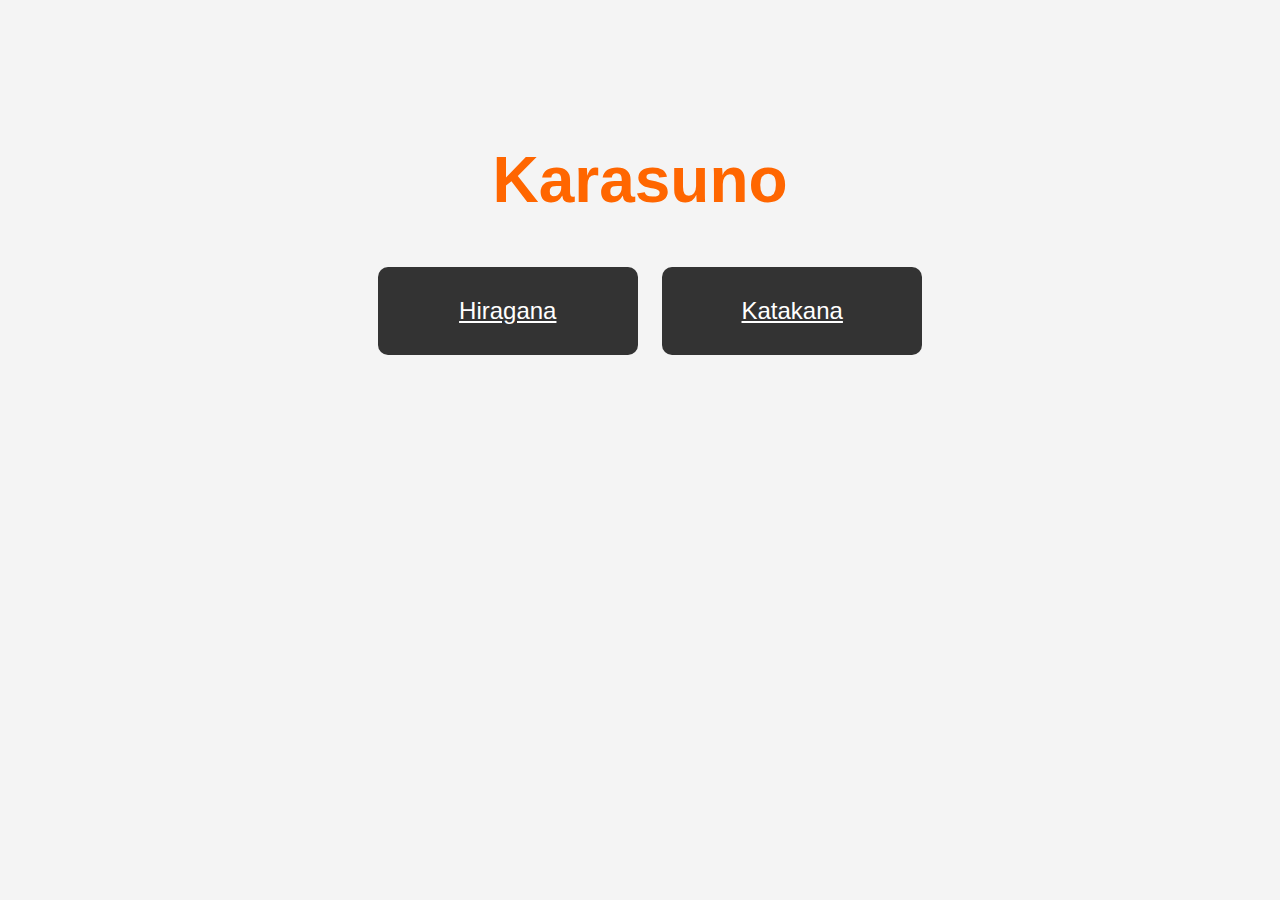
<file: index.html>
<!DOCTYPE html>
<html lang="en">
<head>
  <meta charset="UTF-8" />
  <meta name="viewport" content="width=device-width, initial-scale=1.0" />
  <title>Karasuno</title>
  <link rel="stylesheet" href="style.css" />
</head>
<body>
  <div class="main-menu">
    <h1>Karasuno</h1>
    <a href="hiragana/start.html" class="start-card" >Hiragana</a>
    <a href="katakana/start.html" class="start-card" >Katakana</a>
  </div>

  <div class="main-content hidden">
    <h2>Welcome to Karasuno's Main Page</h2>
    <p>This is the main part of the site.</p>
  </div>

  <script src="script.js"></script>
</body>
</html>
</file>
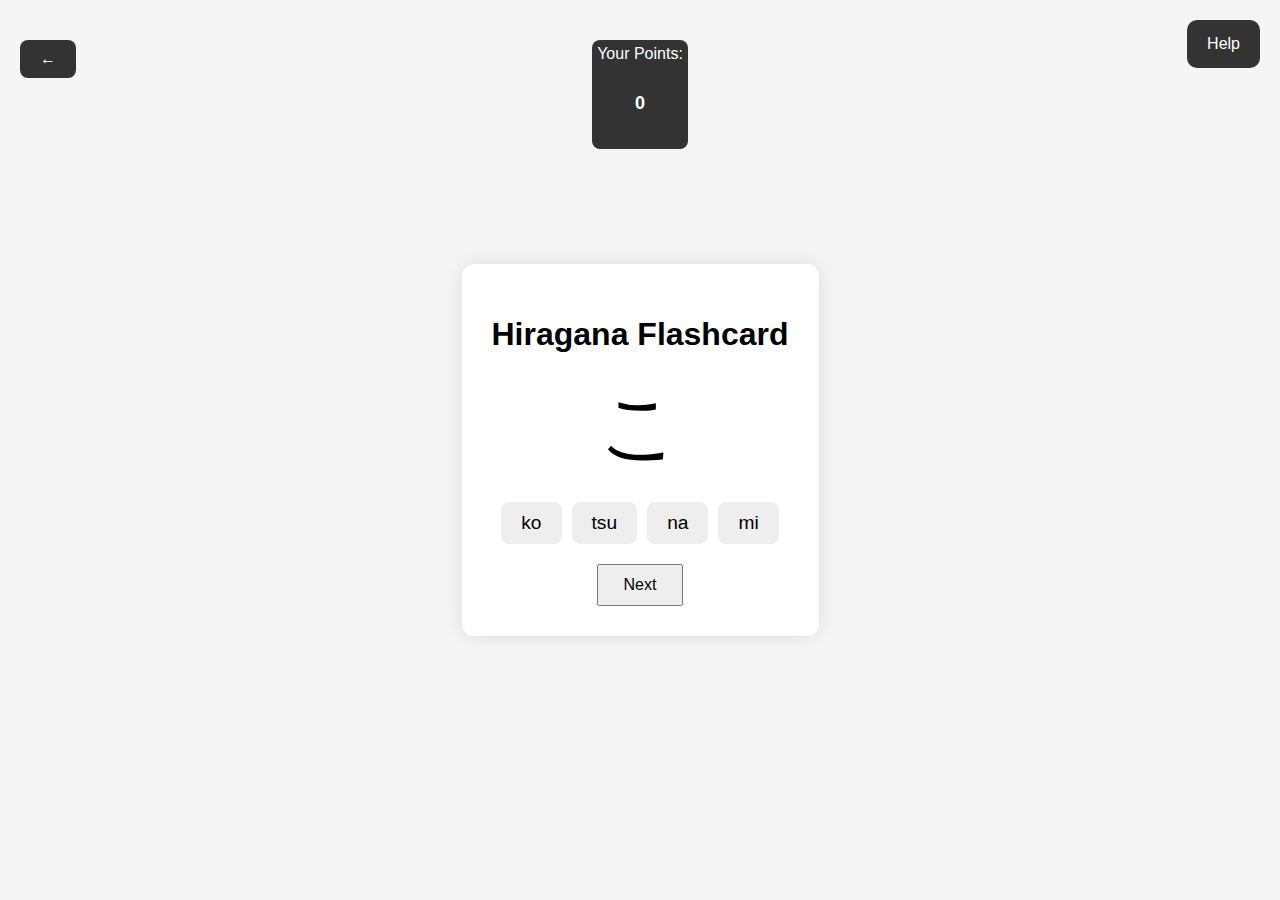
<file: hiragana/start.html>
<!DOCTYPE html>
<html lang="en">
<head>
  <meta charset="UTF-8" />
  <meta name="viewport" content="width=device-width, initial-scale=1.0"/>
  <title>Hiragana Flashcard</title>
  <link rel="stylesheet" href="style.css" />
</head>
<body>
  <a href="../index.html" class="return-card">←</a>
  
  <div class="points">Your Points: <h5 id="points" style="text-align: center; font-size: large;">0</h5></div>

  <div class="flashcard-container">
    <h1>Hiragana Flashcard</h1>
    <div id="card" class="card">あ</div>
    <div class="options" id="options"></div>
    <div id="result" class="result"></div>
    <button onclick="nextCard()">Next</button>
  </div>

  <div class="help-card" onclick="toggleHelp()">Help</div>

    <div id="help-content" class="help-content hidden">
    <h2>Hiragana Chart</h2>
    <div class="grid">
      <!-- This will be filled by JavaScript -->
    </div>
  </div>

  <script src="script.js"></script>
</body>
</html>
</file>
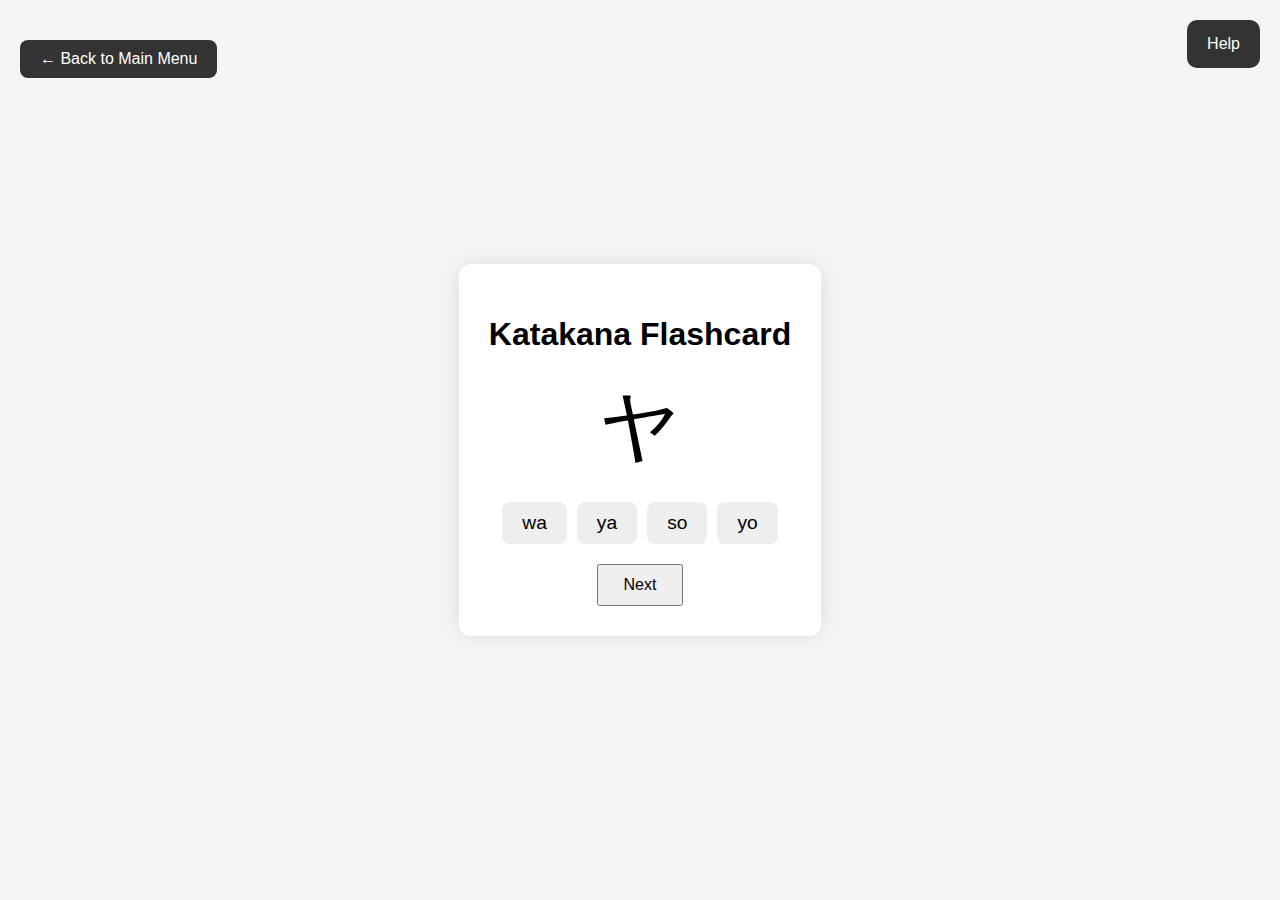
<file: katakana/start.html>
<!DOCTYPE html>
<html lang="en">
<head>
  <meta charset="UTF-8" />
  <meta name="viewport" content="width=device-width, initial-scale=1.0"/>
  <title>Katakana Flashcard</title>
  <link rel="stylesheet" href="style.css" />
</head>
<body>
  <a href="../index.html" class="return-card">← Back to Main Menu</a>
  

  <div class="flashcard-container">
    <h1>Katakana Flashcard</h1>
    <div id="card" class="card">あ</div>
    <div class="options" id="options"></div>
    <div id="result" class="result"></div>
    <button onclick="nextCard()">Next</button>
  </div>

  <div class="help-card" onclick="toggleHelp()">Help</div>

    <div id="help-content" class="help-content hidden">
    <h2>Hiragana Chart</h2>
    <div class="grid">
      <!-- This will be filled by JavaScript -->
    </div>
  </div>

  <script src="script.js"></script>
</body>
</html>
</file>
<file: style.css>
body {
  margin: 0;
  font-family: 'Segoe UI', Tahoma, Geneva, Verdana, sans-serif;
  background-color: #f4f4f4;
  text-align: center;
}

.main-menu {
  margin: 0;
  padding-top: 100px;
}

h1 {
  font-size: 4rem;
  color: #ff6600;
  margin-bottom: 50px;
}

.start-card {
  margin: 0;
  display: inline-block ;
  padding: 30px;
  font-size: 1.5rem;
  color: white;
  background-color: #333;
  border-radius: 10px;
  cursor: pointer;
  transition: transform 0.3s ease, background-color 0.3s ease;
  width: 200px;
  margin-left: 20px;
}

.start-card:hover {
  background-color: #555;
  transform: scale(1.05);
}

.main-content {
  padding-top: 80px;
}

.hidden {
  display: none;
}
</file>
<file: hiragana/style.css>
body {
  font-family: Arial, sans-serif;
  background: #f5f5f5;
  display: flex;
  justify-content: center;
  align-items: center;
  height: 100vh;
  margin: 0;
}

.flashcard-container {
  text-align: center;
  background: white;
  padding: 30px;
  border-radius: 12px;
  box-shadow: 0 0 20px rgba(0,0,0,0.1);
}

.card {
  font-size: 5rem;
  margin: 20px 0;
}

.options {
  display: flex;
  justify-content: center;
  flex-wrap: wrap;
  gap: 10px;
  margin-bottom: 20px;
}

.options button {
  padding: 10px 20px;
  font-size: 1.2rem;
  border: none;
  border-radius: 8px;
  cursor: pointer;
  background-color: #eee;
  transition: background-color 0.3s;
}

.options button:hover {
  background-color: #ddd;
}

.result {
  font-weight: bold;
  font-size: 1.2rem;
  margin-bottom: 15px;
}

button {
  padding: 10px 25px;
  font-size: 1rem;
  cursor: pointer;
}
.help-card {
  position: absolute;
  top: 20px;
  right: 20px;
  background-color: #333;
  color: white;
  padding: 15px 20px;
  border-radius: 10px;
  cursor: pointer;
  transition: background-color 0.3s ease;
  font-size: 1rem;
}

.help-card:hover {
  background-color: #555;
}

.help-content {
  position: absolute;
  top: 80px;
  right: 20px;
  width: 250px;
  background-color: white;
  border: 1px solid #ccc;
  border-radius: 12px;
  padding: 15px;
  box-shadow: 0 0 15px rgba(0,0,0,0.1);
  max-height: 80vh;
  overflow-y: auto;
}

.help-content h2 {
  font-size: 1.2rem;
  margin-bottom: 10px;
}

.help-content .grid {
  display: grid;
  grid-template-columns: repeat(3, 1fr);
  gap: 8px;
}

.help-content .grid div {
  font-size: 1rem;
  background-color: #f8f8f8;
  padding: 6px;
  border-radius: 6px;
  text-align: center;
  box-shadow: 0 0 3px rgba(0,0,0,0.1);
}

.hidden {
  display: none;
}
.return-card {
  position: absolute;
  margin-top: 20px;
  top: 20px;
  left: 20px;
  padding: 10px 20px;
  background-color: #333;
  border-radius: 8px;
  color: white;
  text-decoration: none;
  transition: background-color 0.3s ease;
  
}

.return-card:hover {
  background-color: #ccc;
}

.points{
  position: absolute;
  margin-top: 20px;
  top: 20px;
  padding: 5px 5px;
  background-color: #333;
  border-radius: 8px;
  color: white;
  text-decoration: none;
  transition: background-color 0.3s ease;
}
</file>
<file: katakana/style.css>
body {
  font-family: Arial, sans-serif;
  background: #f5f5f5;
  display: flex;
  justify-content: center;
  align-items: center;
  height: 100vh;
  margin: 0;
}

.flashcard-container {
  text-align: center;
  background: white;
  padding: 30px;
  border-radius: 12px;
  box-shadow: 0 0 20px rgba(0,0,0,0.1);
}

.card {
  font-size: 5rem;
  margin: 20px 0;
}

.options {
  display: flex;
  justify-content: center;
  flex-wrap: wrap;
  gap: 10px;
  margin-bottom: 20px;
}

.options button {
  padding: 10px 20px;
  font-size: 1.2rem;
  border: none;
  border-radius: 8px;
  cursor: pointer;
  background-color: #eee;
  transition: background-color 0.3s;
}

.options button:hover {
  background-color: #ddd;
}

.result {
  font-weight: bold;
  font-size: 1.2rem;
  margin-bottom: 15px;
}

button {
  padding: 10px 25px;
  font-size: 1rem;
  cursor: pointer;
}
.help-card {
  position: absolute;
  top: 20px;
  right: 20px;
  background-color: #333;
  color: white;
  padding: 15px 20px;
  border-radius: 10px;
  cursor: pointer;
  transition: background-color 0.3s ease;
  font-size: 1rem;
}

.help-card:hover {
  background-color: #555;
}

.help-content {
  position: absolute;
  top: 80px;
  right: 20px;
  width: 250px;
  background-color: white;
  border: 1px solid #ccc;
  border-radius: 12px;
  padding: 15px;
  box-shadow: 0 0 15px rgba(0,0,0,0.1);
  max-height: 80vh;
  overflow-y: auto;
}

.help-content h2 {
  font-size: 1.2rem;
  margin-bottom: 10px;
}

.help-content .grid {
  display: grid;
  grid-template-columns: repeat(3, 1fr);
  gap: 8px;
}

.help-content .grid div {
  font-size: 1rem;
  background-color: #f8f8f8;
  padding: 6px;
  border-radius: 6px;
  text-align: center;
  box-shadow: 0 0 3px rgba(0,0,0,0.1);
}

.hidden {
  display: none;
}
.return-card {
  position: absolute;
  margin-top: 20px;
  top: 20px;
  left: 20px;
  padding: 10px 20px;
  background-color: #333;
  border-radius: 8px;
  color: white;
  text-decoration: none;
  transition: background-color 0.3s ease;
  
}

.return-card:hover {
  background-color: #ccc;
}

.points{
  position: absolute;
  margin-top: 20px;
  top: 20px;
  padding: 5px 5px;
  background-color: #333;
  border-radius: 8px;
  color: white;
  text-decoration: none;
  transition: background-color 0.3s ease;
}
</file>
